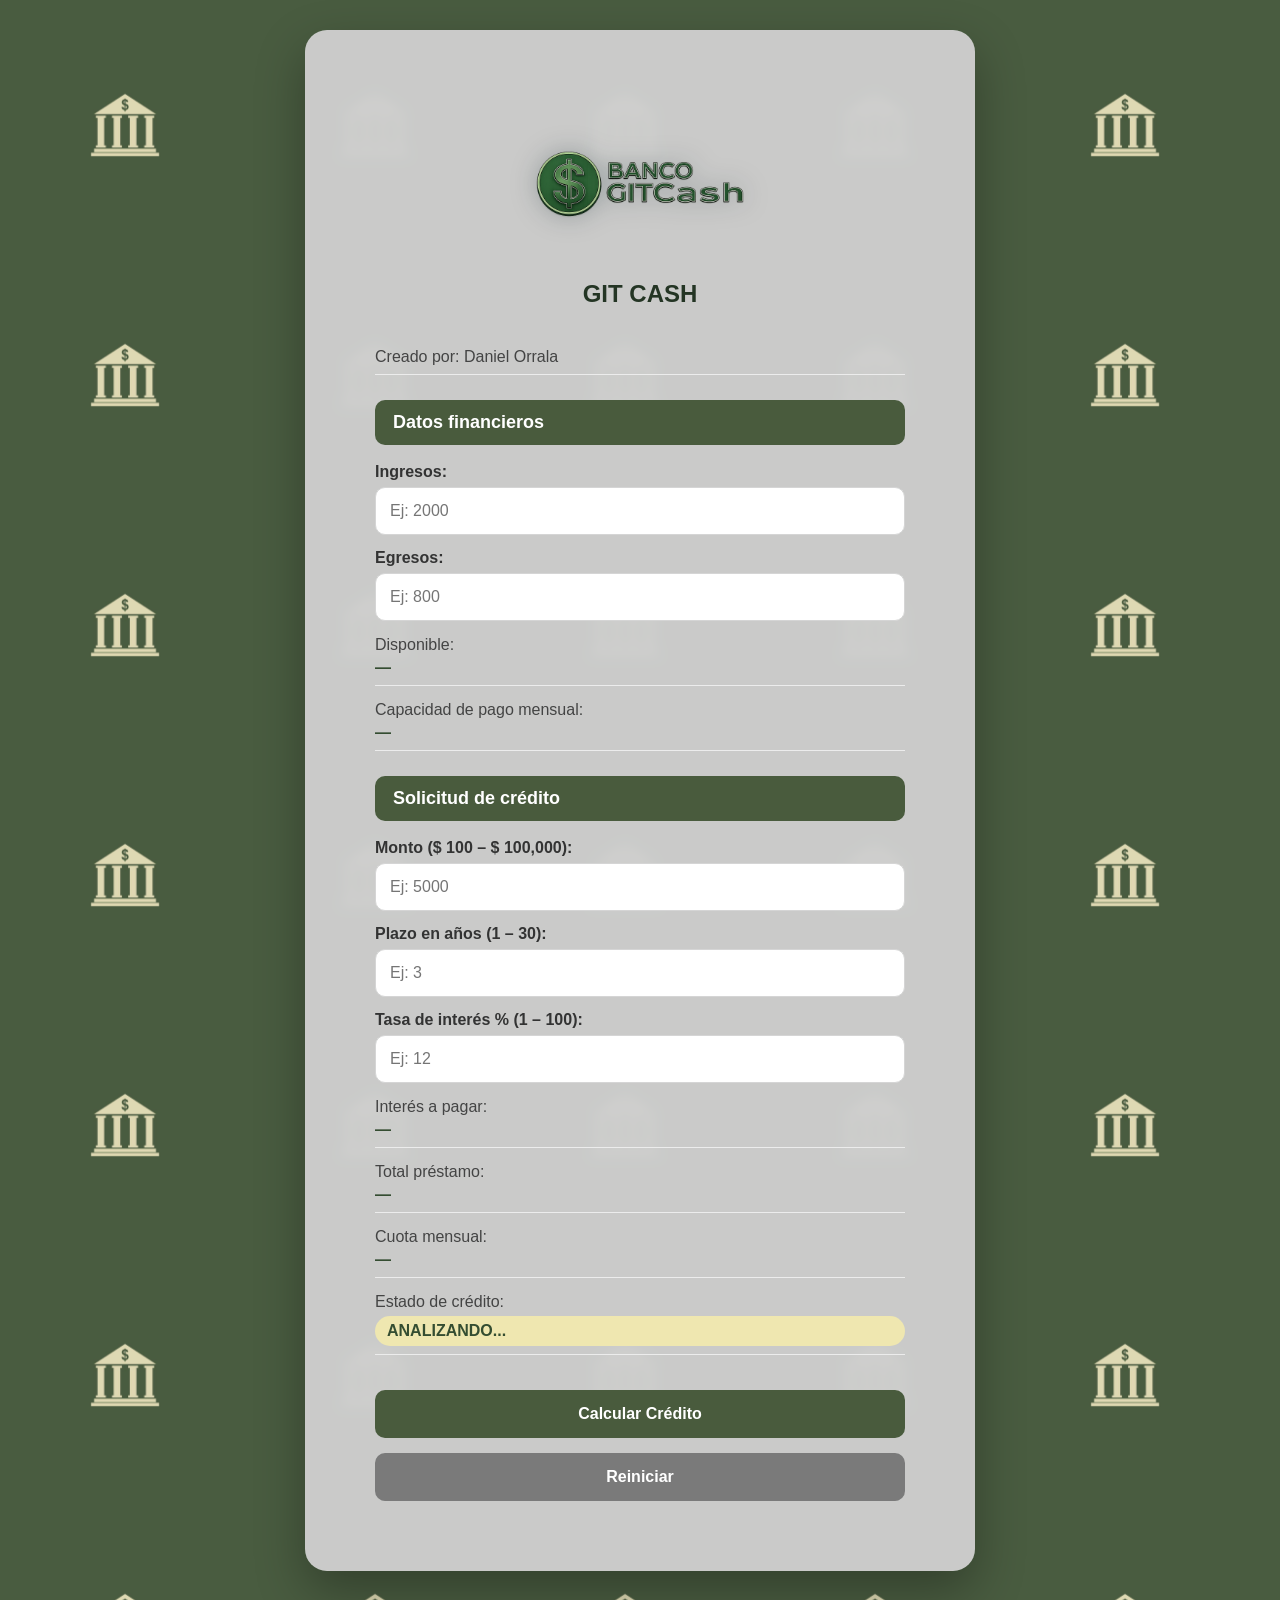
<file: index.html>
<!DOCTYPE html>
<html lang="es">
<head>
    <meta charset="UTF-8">
    <meta name="viewport" content="width=device-width, initial-scale=1.0">
    <title>Simulador de Crédito</title>
    <link rel="stylesheet" href="simulador.css">

    <script src="funciones.js" defer></script>
    <script src="simulador.js" defer></script>
</head>

<div class="container">
    <img src="CF6884D6-C3BB-4763-86E1-94F449AE0FE2.PNG" alt="Logo GITcash" class="logo">
    <h1>GIT CASH</h1>
    <p class="autor">Creado por: Daniel Orrala</p>

    <h2>Datos financieros</h2>

    <label for="txtIngresos">Ingresos:</label>
    <input type="number" id="txtIngresos" placeholder="Ej: 2000">
    <span class="error-msg" id="err_txtIngresos"></span>

    <label for="txtEgresos">Egresos:</label>
    <input type="number" id="txtEgresos" placeholder="Ej: 800">
    <span class="error-msg" id="err_txtEgresos"></span>

    <div class="resultado-row">
        <p>Disponible: <span id="spnDisponible" class="valor">—</span></p>
        <p>Capacidad de pago mensual: <span id="spnCapacidadPago" class="valor">—</span></p>
    </div>

    <h2>Solicitud de crédito</h2>

    <label for="txtMonto">Monto ($ 100 – $ 100,000):</label>
    <input type="number" id="txtMonto" placeholder="Ej: 5000">
    <span class="error-msg" id="err_txtMonto"></span>

    <label for="txtPlazo">Plazo en años (1 – 30):</label>
    <input type="number" id="txtPlazo" placeholder="Ej: 3">
    <span class="error-msg" id="err_txtPlazo"></span>

    <label for="txtTasaInteres">Tasa de interés % (1 – 100):</label>
    <input type="number" id="txtTasaInteres" placeholder="Ej: 12">
    <span class="error-msg" id="err_txtTasaInteres"></span>

    <div class="resultado-row">
        <p>Interés a pagar: <span id="spnInteresPagar" class="valor">—</span></p>
        <p>Total préstamo: <span id="spnTotalPrestamo" class="valor">—</span></p>
        <p>Cuota mensual: <span id="spnCuotaMensual" class="valor">—</span></p>
    </div>

    <p class="estado-label">Estado de crédito: <span id="spnEstadoCredito">ANALIZANDO...</span></p>

    <div class="buttons">
        <button onclick="calcular()" id="btnCalcularCredito">Calcular Crédito</button>
        <button onclick="reiniciar()" id="btnReiniciar">Reiniciar</button>
    </div>

</div>

</body>
</html>
</file>
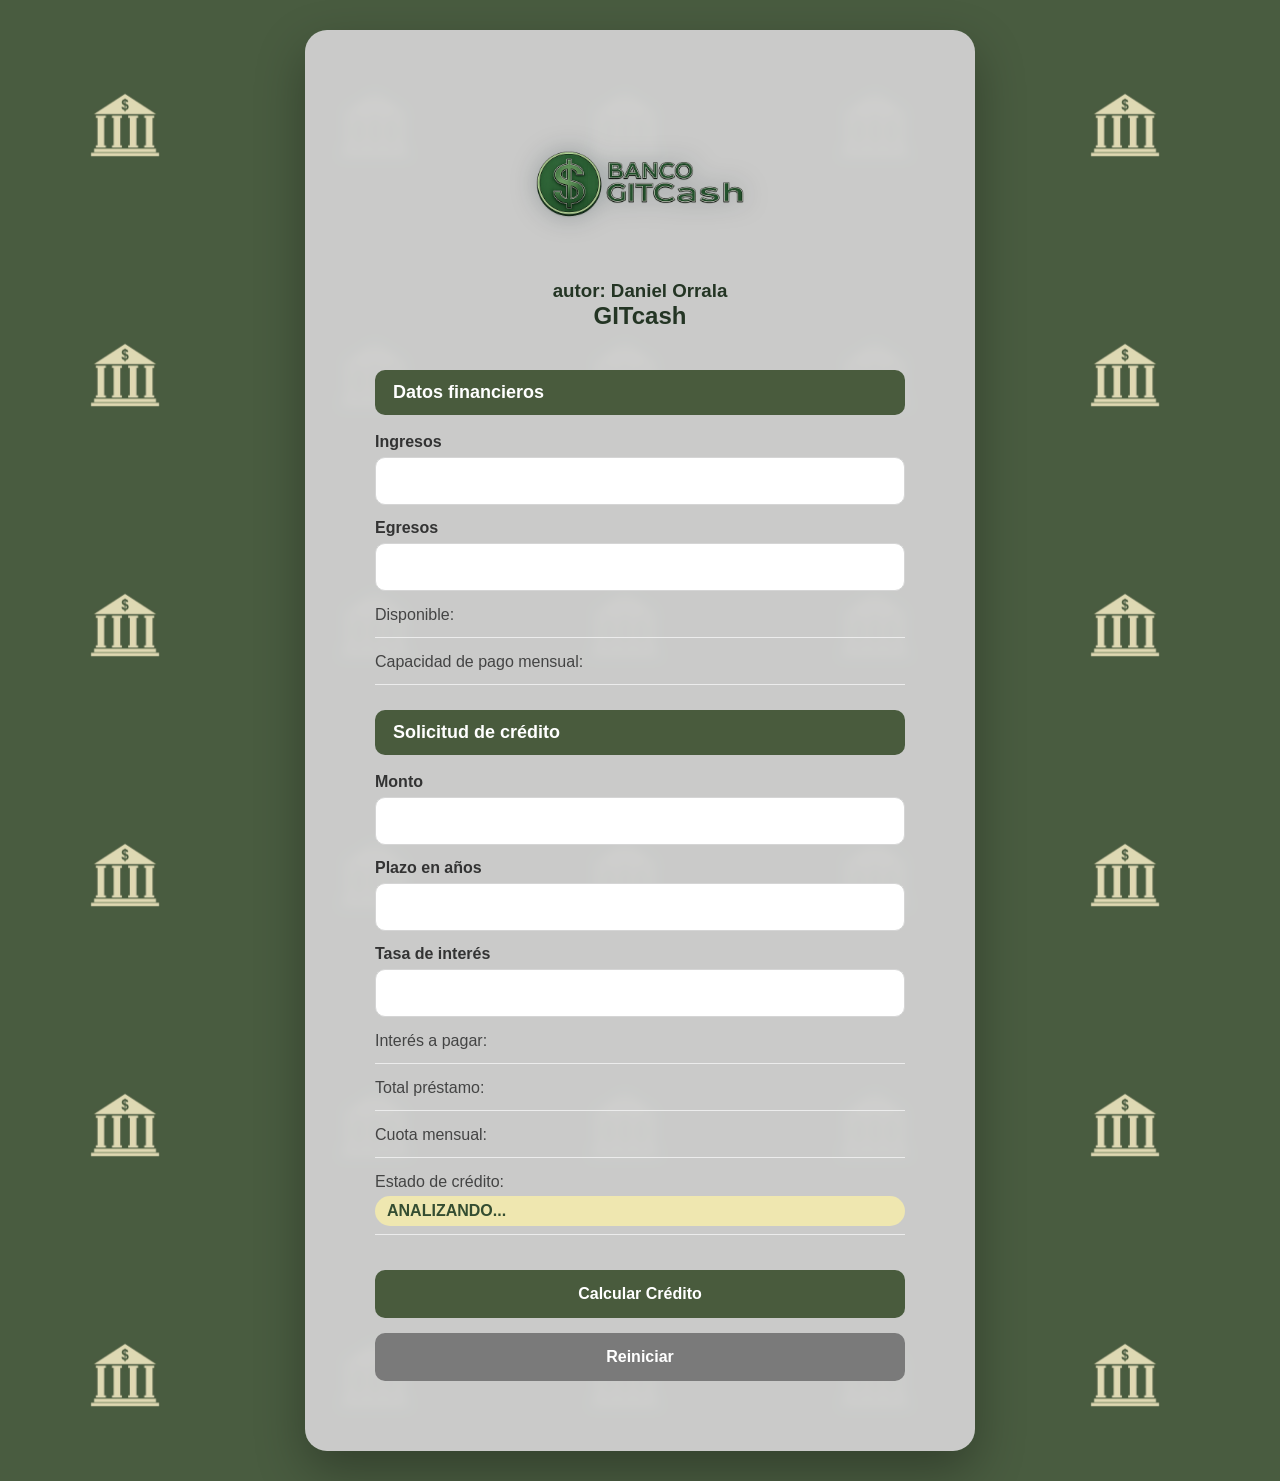
<file: simulador.html>
<!DOCTYPE html>
<html lang="es">
<head>
    <meta charset="UTF-8">
    <meta name="viewport" content="width=device-width, initial-scale=1.0">
    <title>Simulador de Crédito</title>

    <link rel="stylesheet" href="simulador.css">

    <script src="funciones.js" defer></script>
    <script src="simulador.js" defer></script>
</head>

<body>

<div class="container">

    <img src="CF6884D6-C3BB-4763-86E1-94F449AE0FE2.PNG" class="logo" alt="GITcash">

    <h3>autor: Daniel Orrala</h3>
    <h1>GITcash</h1>

    <h2>Datos financieros</h2>

    <label for="txtIngresos">Ingresos</label>
    <input type="text" id="txtIngresos">

    <label for="txtEgresos">Egresos</label>
    <input type="text" id="txtEgresos">

    <p>Disponible:
        <span id="spnDisponible"></span>
    </p>

    <p>Capacidad de pago mensual:
        <span id="spnCapacidadPago"></span>
    </p>

    <h2>Solicitud de crédito</h2>

    <label for="txtMonto">Monto</label>
    <input type="text" id="txtMonto">

    <label for="txtPlazo">Plazo en años</label>
    <input type="text" id="txtPlazo">

    <label for="txtTasaInteres">Tasa de interés</label>
    <input type="text" id="txtTasaInteres">

    <p>Interés a pagar:
        <span id="spnInteresPagar"></span>
    </p>

    <p>Total préstamo:
        <span id="spnTotalPrestamo"></span>
    </p>

    <p>Cuota mensual:
        <span id="spnCuotaMensual"></span>
    </p>

    <p>Estado de crédito:
        <span id="spnEstadoCredito">ANALIZANDO...</span>
    </p>

    <div class="buttons">

        <button onclick="calcular()" id="btnCalcularCredito">
            Calcular Crédito
        </button>

        <button onclick="reiniciar()" id="btnReiniciar">
            Reiniciar
        </button>

    </div>

</div>

</body>
</html>
</file>
<file: simulador.css>
*{
    margin:0;
    padding:0;
    box-sizing:border-box;
}

body{

    font-family:Arial, Helvetica, sans-serif;

    background-image:url("IMG_0753.JPG");
    background-repeat:repeat;
    background-size:250px;

    min-height:100vh;

    display:flex;
    justify-content:center;
    align-items:center;

    padding:30px;
}

.container{

    width:200%;
    max-width:670px;

    background:rgba(208, 208, 208, 0.96);

    border-radius:22px;

    padding:70px;

    backdrop-filter:blur(6px);

    box-shadow:
    0 20px 50px rgba(0,0,0,.30);
}

.logo{

    

    display:block;

    margin:auto;
    margin-bottom:px;
}

h1{

    text-align:center;

    color:#243524;

    font-size:4rem;

    margin-bottom:40px;
}
h3{

    text-align:center;

    color:#243524;

    

    
}

h2{

    background:#495b3d;

    color:white;

    padding:12px 18px;

    border-radius:10px;

    margin-top:25px;
    margin-bottom:18px;

    font-size:20px;
}

label{

    display:block;

    margin-top:14px;
    margin-bottom:6px;

    color:#333;

    font-weight:bold;
}

input{

    width:100%;

    padding:14px;

    border-radius:10px;

    border:1px solid #d5d5d5;

    outline:none;

    font-size:16px;

    transition:.3s;
}

input:focus{

    border-color:#627b52;

    box-shadow:0 0 10px rgba(98,123,82,.25);
}

p{

    margin-top:15px;

    display:flex;

    justify-content:space-between;

    color:#444;

    border-bottom:1px solid #ececec;

    padding-bottom:8px;
}

span{

    font-weight:bold;

    color:#344d31;
}

.buttons{

    display:flex;

    gap:15px;

    margin-top:35px;
}

button{

    flex:1;

    padding:15px;

    border:none;

    border-radius:10px;

    background:#495b3d;

    color:white;

    font-size:16px;

    font-weight:bold;

    cursor:pointer;

    transition:.3s;
}

button:hover{

    background:#5d7350;

    transform:translateY(-2px);
}

#btnReiniciar{

    background:#7a7a7a;
}

#btnReiniciar:hover{

    background:#5f5f5f;
}

#spnEstadoCredito{

    padding:6px 12px;

    border-radius:20px;

    background:#efe7b0;
}

.estado-aprobado{

    background:#b7e9bf !important;

    color:#0a6d22 !important;
}

.estado-rechazado{

    background:#f6b9b9 !important;

    color:#a00000 !important;
}

/*--------------------*/
/* TABLET */
/*--------------------*/

@media(max-width:768px){

.container{

    max-width:95%;

    padding:28px;
}




h1{

    font-size:1.8rem;
}

}

/*--------------------*/
/* CELULAR */
/*--------------------*/

@media(max-width:480px){

body{

    padding:15px;
}

.container{

    padding:22px;
}


}

h1{

    font-size:1.5rem;
}

h2{

    font-size:18px;
}

.buttons{

    flex-direction:column;
}

button{

    width:100%;
}

p{

    flex-direction:column;
    gap:5px;
}


img{

    width:270px;

    border:none;

    filter:drop-shadow(0 0 12px #00181f40);

   box-shadow:0 0 25px #c060f700;
   transform:scale(1.05);
   transition:.30s;

}
</file>
